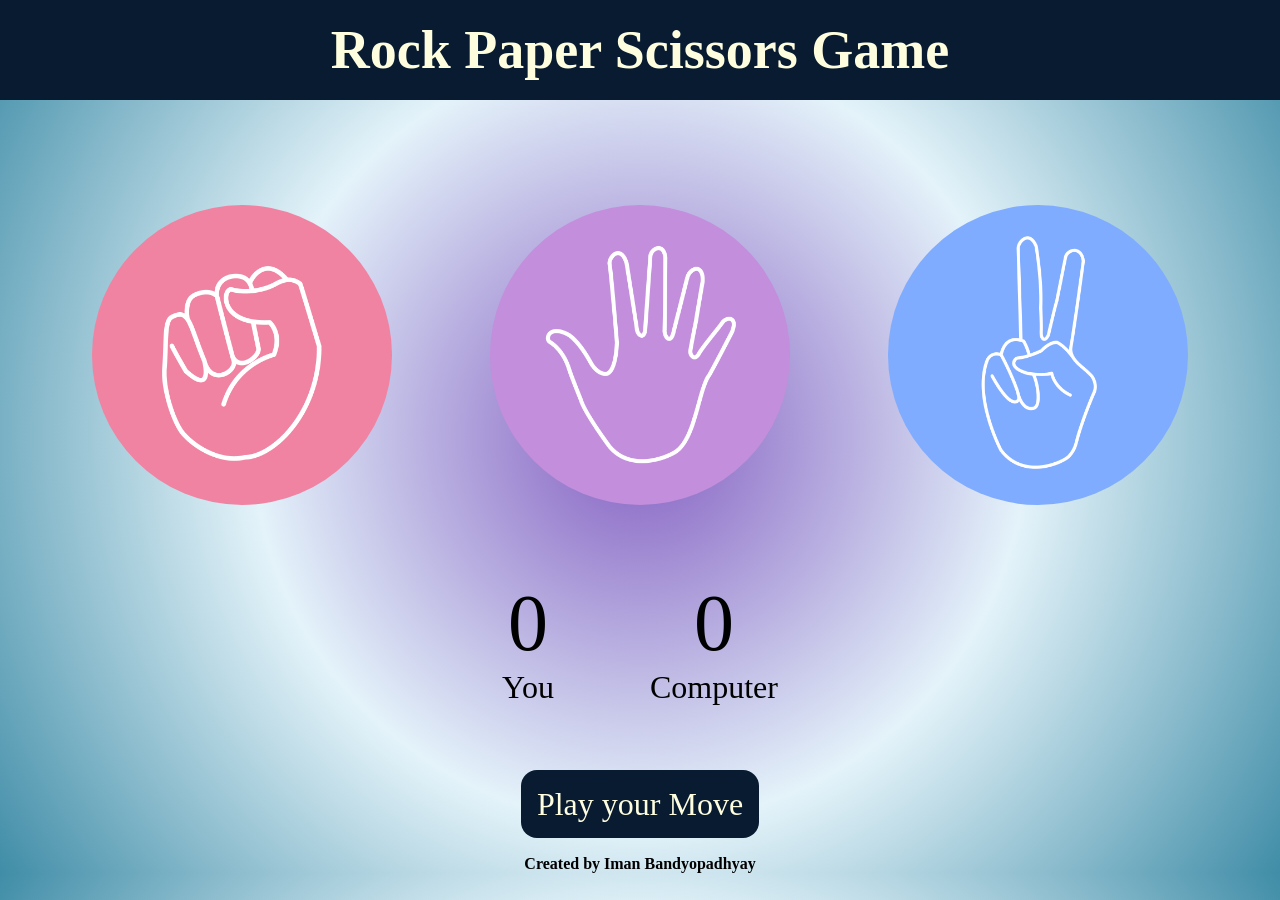
<file: Rock Papaer Scissors/index.html>
<!DOCTYPE html>
<html lang="en">
<head>
    <meta charset="UTF-8">
    <meta name="viewport" content="width=device-width, initial-scale=1.0">
    <title>Rock Paper Scissors</title>
    <link rel="stylesheet" href="style.css">
</head>
<body>
    <h1>Rock Paper Scissors Game</h1>


    <div class="choices" draggable="false">
        <div class="choice" id="rock">
            <img src ="rock.png">
        </div>
        <div class="choice" id="paper">
            <img src = "paper.png">
        </div>
        <div class="choice" id="scissors">
            <img src ="scissors.png">
        </div>
    </div>


    
    <div class="scoreboard">
        <div class="score">
            <p id="user-score">0</p>
            <p>You</p>
        </div>
        <div class="score">
            <p id="comp-score">0</p>
            <p>Computer</p>
        </div>
    </div>



    <div class="msg-container">
        <p id="msg">Play your Move</p>
    </div>

    <h4 style = "margin-top: 2rem;">Created by Iman Bandyopadhyay</h4>

    <script src="app.js"></script>
</body>
</html>
</file>
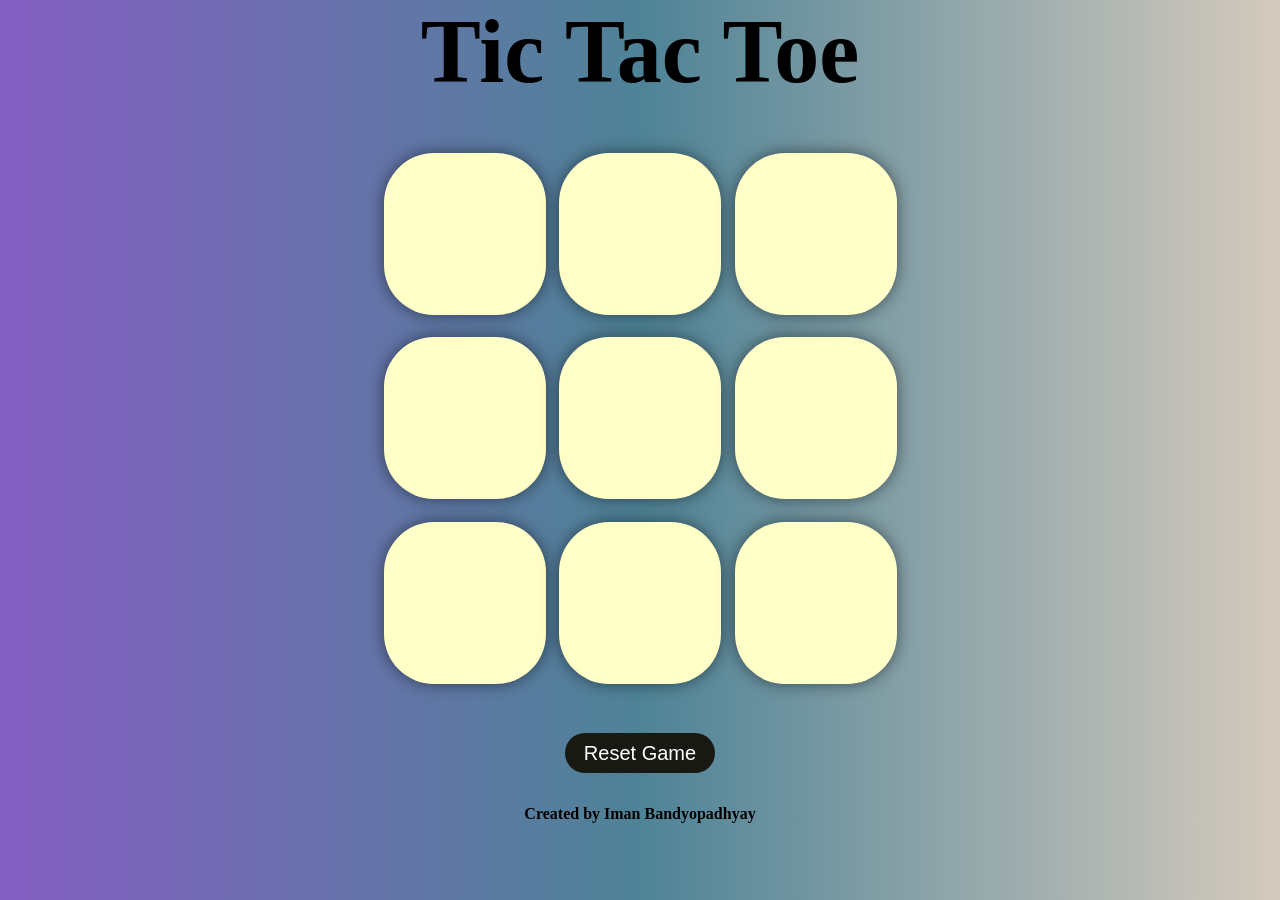
<file: Tic Tac Toe/index.html>
<!DOCTYPE html>
<html lang="en">
<head>
    <meta charset="UTF-8">
    <meta name="viewport" content="width=device-width, initial-scale=1.0">
    <title>Tic Tac Toe Game</title>
    <link rel="stylesheet" href="style.css">
</head>
<body>
    <main>
        <div class ="msg hide">
            <p id = "win"></p>
            <button id="New">New Game</button>
        </div>
        <h1 style="font-size: 10vmin;">Tic Tac Toe</h1>
        <div class="container">
            <div class="game">
                <button class="box"></button>
                <button class="box"></button>
                <button class="box"></button>
                <button class="box"></button>
                <button class="box"></button>
                <button class="box"></button>
                <button class="box"></button>
                <button class="box"></button>
                <button class="box"></button>
            </div>
        </div>
        <button id="reset">Reset Game</button>
    </main>
    
    <script src="app.js"></script>

    <h4 style = "margin-top: 2rem;">Created by Iman Bandyopadhyay</h4>

</body>
</html>
</file>
<file: Rock Papaer Scissors/style.css>
*{
    margin: 0px;
    padding: 0px;
    text-align: center;
}

h1{
    height: 100px;
    display: flex;
    justify-content: center;
    align-items: center;
    font-size: 6vmin;
    background-color: #081b31;
    color: #fefedf;
}

body{
    background: radial-gradient(circle, #845ec2, #e4f3fa, #408da7);
}

.choice{
    height: 350px;
    width: 350px;
    display: flex;
    justify-content: center;
    align-items: center;
    border: 2px solid transparent;
    border-radius: 50%;
    transition:  box-shadow 0.3s ease, transform 0.3s ease, border-color 0.3s ease;
    box-sizing: border-box;
}

.choice:hover{
    cursor: pointer;
    border-color: #0a294d;
    box-shadow: 0 0 1rem rgba(0,0,0,0.5);
    transform: scale(1.03);
}

img{
    height: 300px;
    width: 300px;
    object-fit: cover;
    border-radius: 50%;
}

.choices{
    display:flex;
    justify-content: center;
    align-items: center;
    gap: 3rem;
    margin-top: 5rem;
}

.scoreboard{
    display: flex;
    justify-content: center;
    align-items: center;
    font-size: 2rem;
    margin-top: 3rem;
    gap: 6rem;
}

#user-score,#comp-score{
    font-size: 5rem;
}

.msg-container{
    margin-top: 5rem;
}

#msg{
    display: inline;
    background-color: #081b31;
    color: #fefedf;
    font-size: 2rem;
    padding: 1rem;
    border-radius: 1rem;
}
</file>
<file: Tic Tac Toe/style.css>
*{
    margin: 0px;
    padding: 0px;
}

body{
    background:linear-gradient(to right,#845ec2,#4e8397,#d5cabd);
    text-align: center;
}

.container{
    height: 70vh;
    display:flex;
    justify-content: center;
    align-items: center;
}

.game{
    height: 60vmin;
    width: 60vmin;
    display:flex;
    flex-wrap: wrap;
    justify-content: center;
    align-items: center;
    gap: 1.5vmin;
}

.box{
    height: 18vmin;
    width: 18vmin;
    border-radius: 50px;
    border:none;
    box-shadow: 0 0 1rem rgba(0,0,0,0.5);
    font-size: 5vmin;
    color: #008b74;
    background-color: #ffffc7;
}

.box.x {
    color: #d72631;
}

.box.o {
    color: #008b74;
}

#reset{
    height: 40px;
    width: 150px;
    border-radius: 50px;
    border:none;
    background-color: #191913;
    color: #fff;
    font-size: 20px;
}

#win{
    color:#ffffc7;
    font-size: 6vmin;
}

.msg{
    height: 20vmin;
}

.hide{
    display:none;
}

#New{
    height: 40px;
    width: 150px;
    border-radius: 50px;
    border:none;
    background-color: #191913;
    color: #fff;
    font-size: 25px;
}
</file>
